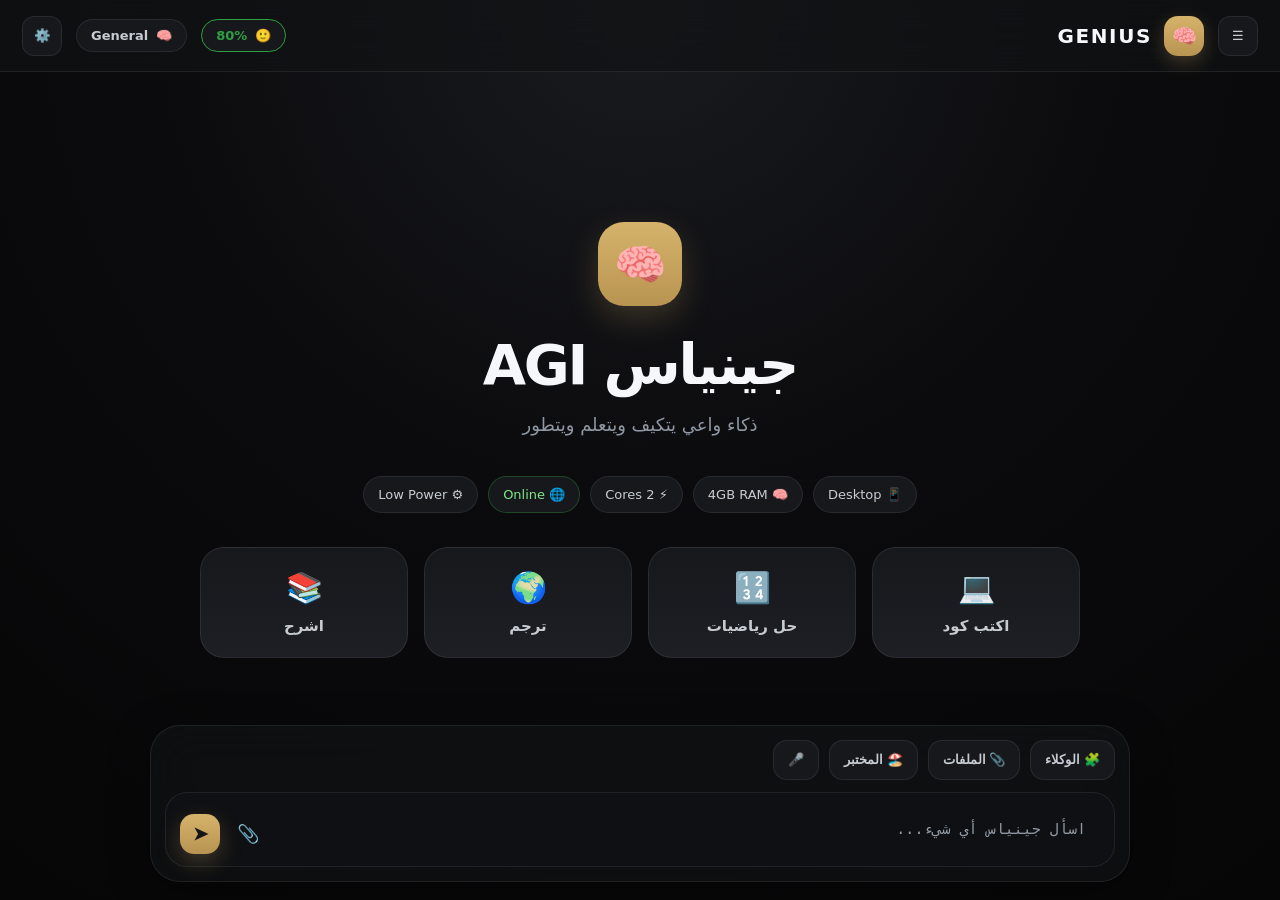
<file: index.html>
<!DOCTYPE html>
<html lang="ar" dir="rtl">
<head>
<meta charset="UTF-8">
<meta name="viewport" content="width=device-width, initial-scale=1.0, maximum-scale=1.0, user-scalable=no">
<meta name="theme-color" content="#0a0a0f">
<meta name="description" content="GENIUS AGI - Conscious Local AI">
<meta name="apple-mobile-web-app-capable" content="yes">
<meta name="apple-mobile-web-app-status-bar-style" content="black-translucent">
<title>GENIUS AGI</title>
<link rel="manifest" href="manifest.json">
<link rel="apple-touch-icon" href="assets/icons/icon-192x192.png">
<link rel="stylesheet" href="css/styles.css">
</head>
<body data-theme="dark">
<canvas id="particle-canvas"></canvas>

<div id="app">
  <header id="header">
    <div class="header-left">
      <button class="menu-btn" id="menu-btn">☰</button>
      <div class="logo">
        <div class="logo-icon">🧠</div>
        <div class="logo-text">GENIUS</div>
      </div>
    </div>
    <div class="header-right">
      <div class="agent-badge" id="consciousness-badge" title="Consciousness">
        <span>🧠</span><span>80%</span>
      </div>
      <div class="agent-badge" id="current-agent">
        <span id="agent-icon">🧠</span>
        <span id="agent-name">General</span>
      </div>
      <button class="header-btn" id="settings-btn">⚙️</button>
    </div>
  </header>

  <div id="chat-container">
    <div class="welcome-screen" id="welcome-screen">
      <div class="welcome-logo">🧠</div>
      <h1 class="welcome-title" data-i18n="welcome_title">GENIUS AGI</h1>
      <p class="welcome-subtitle" data-i18n="welcome_subtitle">Conscious AI that adapts, learns, and evolves</p>
      <div class="device-info" id="device-info"></div>
      <div class="quick-actions">
        <div class="quick-action" data-action="code"><div class="quick-action-icon">💻</div><div class="quick-action-text" data-i18n="qa_code">Write Code</div></div>
        <div class="quick-action" data-action="math"><div class="quick-action-icon">🔢</div><div class="quick-action-text" data-i18n="qa_math">Solve Math</div></div>
        <div class="quick-action" data-action="translate"><div class="quick-action-icon">🌍</div><div class="quick-action-text" data-i18n="qa_translate">Translate</div></div>
        <div class="quick-action" data-action="explain"><div class="quick-action-icon">📚</div><div class="quick-action-text" data-i18n="qa_explain">Explain</div></div>
      </div>
    </div>
    <div id="messages"></div>
  </div>

  <div id="input-area">
    <div class="input-toolbar">
      <button class="toolbar-btn" id="btn-agents" data-i18n="agents">🧩 Agents</button>
      <button class="toolbar-btn" id="btn-files" data-i18n="files">📎 Files</button>
      <button class="toolbar-btn" id="btn-sandbox" data-i18n="sandbox">🏖️ Sandbox</button>
      <button class="toolbar-btn" id="btn-voice">🎤</button>
    </div>
    <div class="input-wrapper">
      <textarea id="message-input" rows="1" placeholder="Ask GENIUS anything..." data-i18n-placeholder="input_placeholder"></textarea>
      <div class="input-actions">
        <button class="input-btn" id="btn-attach">📎</button>
        <button class="input-btn send-btn" id="btn-send">➤</button>
      </div>
    </div>
  </div>
</div>

<div id="sidebar-overlay"></div>
<aside id="sidebar">
  <div class="sidebar-header">
    <div class="sidebar-title">GENIUS</div>
    <button class="sidebar-close" id="sidebar-close">✕</button>
  </div>
  <button class="new-chat-btn" id="new-chat-btn" data-i18n="new_chat">+ New Chat</button>
  <div class="chat-list" id="chat-list"></div>
  <div class="sidebar-footer">
    <button class="sidebar-btn" id="btn-export">📤 <span data-i18n="export">Export</span></button>
    <button class="sidebar-btn" id="btn-import">📥 <span data-i18n="import">Import</span></button>
    <button class="sidebar-btn" id="btn-clear">🗑️ <span data-i18n="clear">Clear All</span></button>
    <input type="file" id="import-file" accept=".json" style="display:none">
  </div>
</aside>

<div class="modal-overlay" id="modal-settings">
  <div class="modal">
    <div class="modal-header">
      <div class="modal-title" data-i18n="settings">⚙️ Settings</div>
      <button class="modal-close" data-close>✕</button>
    </div>
    <div class="modal-body">
      <div class="setting-item">
        <label class="setting-label" data-i18n="language">Language</label>
        <select id="setting-lang">
          <option value="en">🇺🇸 English</option>
          <option value="ar" selected>🇸🇦 العربية</option>
          <option value="es">🇪🇸 Español</option>
          <option value="fr">🇫🇷 Français</option>
          <option value="de">🇩🇪 Deutsch</option>
          <option value="zh">🇨🇳 中文</option>
          <option value="ja">🇯🇵 日本語</option>
          <option value="ru">🇷🇺 Русский</option>
          <option value="pt">🇧🇷 Português</option>
          <option value="it">🇮🇹 Italiano</option>
          <option value="ko">🇰🇷 한국어</option>
          <option value="tr">🇹🇷 Türkçe</option>
          <option value="hi">🇮🇳 हिन्दी</option>
          <option value="id">🇮🇩 Indonesia</option>
        </select>
      </div>
      <div class="setting-item">
        <label class="setting-label" data-i18n="theme">Theme</label>
        <div class="theme-grid">
          <div class="theme-option active" data-theme="dark">Dark</div>
          <div class="theme-option" data-theme="light">Light</div>
          <div class="theme-option" data-theme="ocean">Ocean</div>
          <div class="theme-option" data-theme="forest">Forest</div>
          <div class="theme-option" data-theme="sunset">Sunset</div>
          <div class="theme-option" data-theme="cyber">Cyber</div>
        </div>
      </div>
      <div class="setting-item">
        <label class="setting-label" data-i18n="voice">Voice Output</label>
        <select id="setting-voice"><option value="off">Off</option><option value="on">On</option></select>
      </div>
      <div class="setting-item">
        <label class="setting-label">🧠 Consciousness</label>
        <select id="setting-consciousness">
          <option value="on">On — Full consciousness</option>
          <option value="lite">Lite — Basic emotions</option>
          <option value="off">Off — Classic mode</option>
        </select>
      </div>
      <div class="setting-item">
        <label class="setting-label" data-i18n="memory">Memory</label>
        <p class="setting-desc" id="memory-usage">Using 0 KB</p>
        <button class="sidebar-btn" id="btn-clear-memory" style="width:100%;margin-top:8px">🗑️ <span data-i18n="clear_memory">Clear Memory</span></button>
      </div>
      <div class="setting-item" style="border-top:1px solid var(--border-glow);padding-top:20px">
        <label class="setting-label">☁️ Google Drive Sync</label>
        <p class="setting-desc">Backup data to Google Drive</p>
        <div id="gdrive-status" style="margin-bottom:10px;font-size:13px;color:var(--text-muted)">Not connected</div>
        <button class="sidebar-btn" id="btn-gdrive-signin" style="width:100%;margin-bottom:8px;background:linear-gradient(135deg,#4285f4,#34a853);color:#fff;border:none">
          <span>🔐</span> <span>Sign in with Google</span>
        </button>
        <button class="sidebar-btn" id="btn-gdrive-backup" style="width:100%;margin-bottom:8px;display:none">
          <span>📤</span> <span>Backup to Drive</span>
        </button>
        <button class="sidebar-btn" id="btn-gdrive-restore" style="width:100%;display:none">
          <span>📥</span> <span>Restore from Drive</span>
        </button>
      </div>
    </div>
  </div>
</div>

<div class="modal-overlay" id="modal-consciousness">
  <div class="modal" style="max-width:500px">
    <div class="modal-header">
      <div class="modal-title">🧠 Consciousness</div>
      <button class="modal-close" data-close>✕</button>
    </div>
    <div class="modal-body"><div id="consciousness-panel"></div></div>
  </div>
</div>

<div class="modal-overlay" id="modal-agents">
  <div class="modal">
    <div class="modal-header">
      <div class="modal-title" data-i18n="select_agent">🧩 Select Agent</div>
      <button class="modal-close" data-close>✕</button>
    </div>
    <div class="modal-body"><div class="agent-grid" id="agent-grid"></div></div>
  </div>
</div>

<div class="modal-overlay" id="modal-files">
  <div class="modal">
    <div class="modal-header">
      <div class="modal-title" data-i18n="upload_files">📎 Upload Files</div>
      <button class="modal-close" data-close>✕</button>
    </div>
    <div class="modal-body">
      <div class="file-drop-zone" id="file-drop-zone">
        <div class="file-drop-icon">📁</div>
        <div class="file-drop-text" data-i18n="drop_files">Drop files here or click to browse</div>
        <input type="file" id="file-input" multiple accept=".txt,.pdf,.doc,.docx,.md,.json,.csv" style="display:none">
      </div>
      <div class="file-list" id="file-list"></div>
    </div>
  </div>
</div>

<div class="modal-overlay" id="modal-sandbox">
  <div class="modal" style="max-width:600px">
    <div class="modal-header">
      <div class="modal-title" data-i18n="code_sandbox">🏖️ Code Sandbox</div>
      <button class="modal-close" data-close>✕</button>
    </div>
    <div class="modal-body">
      <p style="font-size:12px;color:var(--text-muted);margin-bottom:10px">Run JavaScript safely in your browser</p>
      <div class="sandbox-editor"><textarea id="sandbox-code">console.log('Hello GENIUS');</textarea></div>
      <button class="sandbox-run" id="sandbox-run">▶ Run Code</button>
      <div class="sandbox-output" id="sandbox-output">// Output will appear here...</div>
    </div>
  </div>
</div>

<div id="toast-container"></div>

<script src="js/i18n.js"></script>
<script src="js/ai-engine.js"></script>
<script src="js/consciousness.js"></script>
<script src="js/internet.js"></script>
<script src="js/gdrive.js"></script>
<script src="js/app.js"></script>
</body>
</html>
</file>
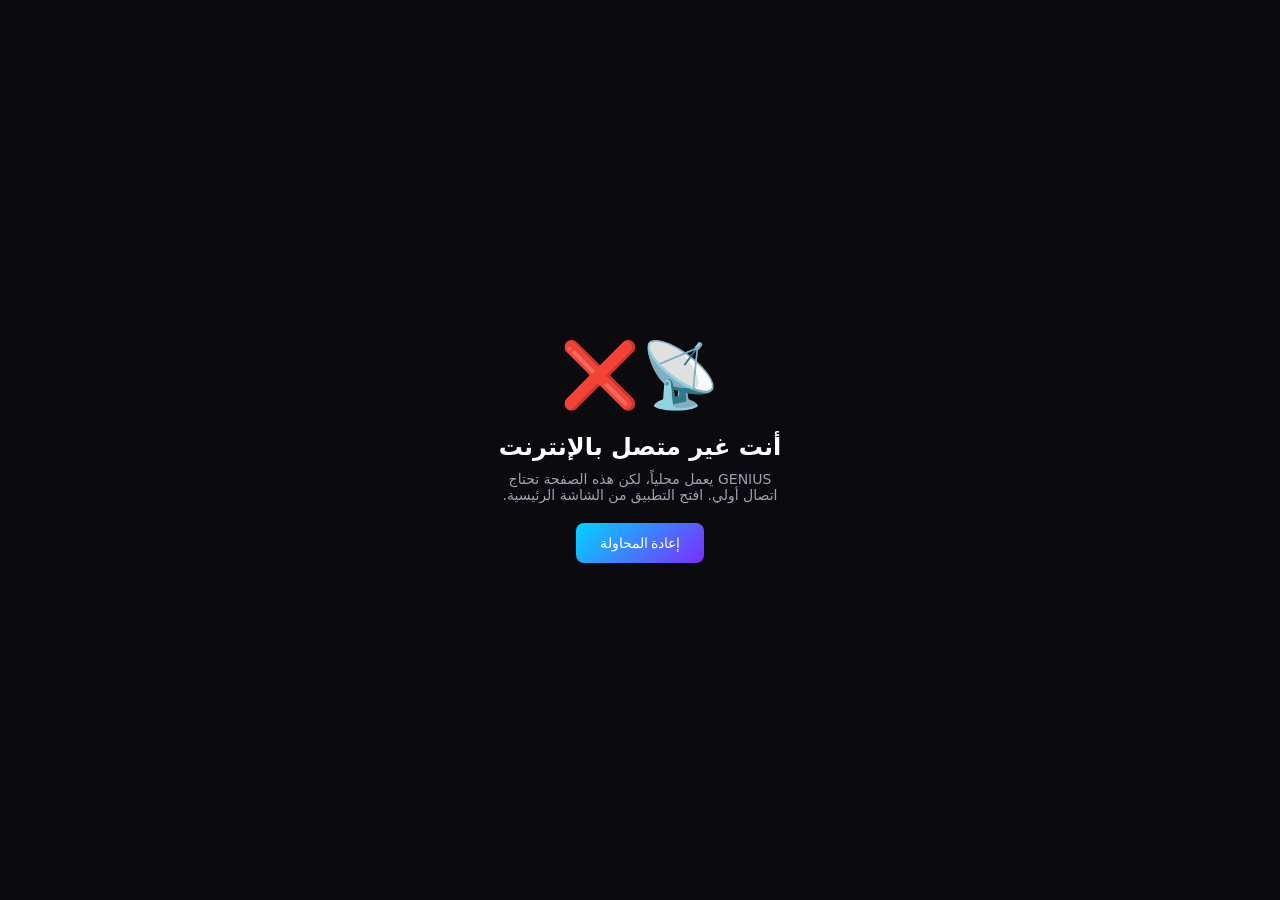
<file: offline.html>
<!DOCTYPE html>
<html lang="ar" dir="rtl">
<head>
<meta charset="UTF-8">
<meta name="viewport" content="width=device-width, initial-scale=1.0">
<title>GENIUS - Offline</title>
<style>
body { margin: 0; padding: 0; background: #0a0a0f; color: #fff; font-family: system-ui, sans-serif; display: flex; align-items: center; justify-content: center; height: 100vh; text-align: center; }
.icon { font-size: 64px; margin-bottom: 20px; }
h1 { font-size: 24px; margin-bottom: 10px; }
p { color: #a0a0b0; font-size: 14px; max-width: 300px; margin: 0 auto 20px; }
button { padding: 12px 24px; background: linear-gradient(135deg, #00d4ff, #7b2dff); border: none; border-radius: 8px; color: #fff; font-size: 14px; cursor: pointer; }
</style>
</head>
<body>
<div>
<div class="icon">📡❌</div>
<h1>أنت غير متصل بالإنترنت</h1>
<p>GENIUS يعمل محلياً، لكن هذه الصفحة تحتاج اتصال أولي. افتح التطبيق من الشاشة الرئيسية.</p>
<button onclick="location.reload()">إعادة المحاولة</button>
</div>
</body>
</html>
</file>
<file: css/styles.css>
:root {
  --bg: #0b0b0d;
  --surface: #111214;
  --surface-2: #17181c;
  --surface-3: #1d1f24;
  --surface-glass: rgba(17,18,20,.72);

  --text: #f5f7fa;
  --text-2: #c7ccd3;
  --text-3: #8f98a3;

  --border: rgba(255,255,255,.08);
  --border-strong: rgba(255,255,255,.14);

  --accent: #d6b36a;
  --accent-2: #b89452;

  --success: #2ea043;
  --error: #ff6b6b;

  --radius: 22px;
  --radius-lg: 28px;
  --radius-sm: 14px;

  --shadow: 0 10px 40px rgba(0,0,0,.35);
  --shadow-soft: 0 4px 20px rgba(0,0,0,.18);

  --font-main: Inter, system-ui, -apple-system, BlinkMacSystemFont, "Segoe UI", sans-serif;
  --font-mono: "SF Mono", "Fira Code", monospace;
}

*{margin:0;padding:0;box-sizing:border-box}
html,body{height:100%;overflow:hidden}
body{
  font-family:var(--font-main);
  background:radial-gradient(circle at top,#1a1b20 0%,#0b0b0d 45%,#060607 100%);
  color:var(--text);
  -webkit-font-smoothing:antialiased;
  text-rendering:optimizeLegibility;
}

#particle-canvas{display:none}

#app{height:100vh;display:flex;flex-direction:column;max-width:1440px;margin:0 auto}

#header{
  height:72px;
  display:flex;align-items:center;justify-content:space-between;
  padding:0 22px;
  background:var(--surface-glass);
  backdrop-filter:blur(18px);
  border-bottom:1px solid var(--border);
}

.header-left,.header-right{display:flex;align-items:center;gap:14px}

.menu-btn,.header-btn{
  width:40px;height:40px;border-radius:12px;
  border:1px solid var(--border);
  background:var(--surface-2);
  color:var(--text-2);cursor:pointer;
}

.logo{display:flex;align-items:center;gap:12px}
.logo-icon{
  width:40px;height:40px;border-radius:14px;
  background:linear-gradient(180deg,var(--accent),var(--accent-2));
  display:grid;place-items:center;font-size:20px;color:#151515;
  box-shadow:0 6px 18px rgba(214,179,106,.25);
}
.logo-text{font-size:20px;font-weight:800;letter-spacing:.08em}

.agent-badge{
  display:flex;align-items:center;gap:8px;
  padding:8px 14px;border-radius:999px;
  background:var(--surface-2);
  border:1px solid var(--border);
  color:var(--text-2);font-size:13px;font-weight:600;
}

#chat-container{flex:1;overflow-y:auto;padding:28px 22px 140px}

.welcome-screen{
  min-height:calc(100vh - 220px);
  display:flex;flex-direction:column;align-items:center;justify-content:center;
  text-align:center;max-width:880px;margin:0 auto;
}

.welcome-logo{
  width:84px;height:84px;border-radius:26px;
  background:linear-gradient(180deg,var(--accent),var(--accent-2));
  display:grid;place-items:center;font-size:42px;color:#151515;
  box-shadow:0 12px 32px rgba(214,179,106,.22);margin-bottom:26px;
}

.welcome-title{font-size:56px;font-weight:900;letter-spacing:-.04em;margin-bottom:12px}
.welcome-subtitle{font-size:18px;line-height:1.8;color:var(--text-3);max-width:760px;margin-bottom:34px}

.device-info{display:flex;gap:10px;flex-wrap:wrap;justify-content:center;margin-bottom:34px}
.device-chip{
  padding:10px 14px;border-radius:999px;
  background:var(--surface-2);border:1px solid var(--border);
  color:var(--text-2);font-size:13px;
}
.device-chip.online{border-color:rgba(46,160,67,.35);color:#7ee787}
.device-chip.offline{border-color:rgba(255,107,107,.35);color:#ff9b9b}

.quick-actions{
  width:100%;max-width:980px;
  display:grid;grid-template-columns:repeat(4,1fr);gap:16px;
}
.quick-action{
  background:linear-gradient(180deg,var(--surface-2),var(--surface-3));
  border:1px solid var(--border);border-radius:24px;
  padding:22px 18px;cursor:pointer;
  transition:transform .18s ease,border-color .18s ease,background .18s ease;
}
.quick-action:hover{transform:translateY(-4px);border-color:rgba(214,179,106,.38)}
.quick-action-icon{font-size:30px;margin-bottom:12px}
.quick-action-text{font-size:15px;font-weight:600;color:var(--text-2)}

.message{display:flex;gap:14px;margin-bottom:24px}
.message.user{flex-direction:row-reverse}
.message-avatar{
  width:40px;height:40px;border-radius:14px;flex-shrink:0;
  display:grid;place-items:center;font-size:18px;
}
.message.assistant .message-avatar{background:linear-gradient(180deg,var(--accent),var(--accent-2));color:#151515}
.message.user .message-avatar{background:var(--surface-2);border:1px solid var(--border)}

.message-content{
  max-width:min(880px,calc(100vw - 120px));
  padding:16px 18px;border-radius:22px;line-height:1.75;font-size:15px;
}
.message.assistant .message-content{background:var(--surface-glass);border:1px solid var(--border)}
.message.user .message-content{background:linear-gradient(180deg,#23262d,#1a1d23);border:1px solid var(--border-strong)}
.message-time{margin-top:8px;font-size:12px;color:var(--text-3)}

.code-block{background:#0f1115;border:1px solid rgba(255,255,255,.08);border-radius:18px;overflow:hidden;margin:12px 0}
.code-header{display:flex;align-items:center;justify-content:space-between;padding:10px 14px;background:#171920;border-bottom:1px solid rgba(255,255,255,.06)}
.code-lang{font:600 12px var(--font-mono);color:#c9d1d9}
.code-copy{background:none;border:none;color:#c9d1d9;cursor:pointer}
.code-block pre{padding:16px;overflow:auto;font:13px/1.7 var(--font-mono);color:#e6edf3}

#input-area{
  position:fixed;left:50%;bottom:18px;transform:translateX(-50%);
  width:min(980px,calc(100vw - 24px));
  background:var(--surface-glass);backdrop-filter:blur(22px);
  border:1px solid var(--border);border-radius:30px;padding:14px;box-shadow:var(--shadow);
}

.input-toolbar{display:flex;align-items:center;gap:10px;flex-wrap:wrap;margin-bottom:12px}
.toolbar-btn{
  height:40px;padding:0 14px;border-radius:14px;
  border:1px solid var(--border);background:var(--surface-2);
  color:var(--text-2);font-size:13px;font-weight:600;cursor:pointer;
}
.toolbar-btn:hover{border-color:rgba(214,179,106,.38);color:var(--text)}

.input-wrapper{
  display:flex;align-items:flex-end;gap:12px;
  background:#0f1013;border:1px solid var(--border);border-radius:22px;padding:12px 14px;
}
.input-wrapper:focus-within{border-color:rgba(214,179,106,.42);box-shadow:0 0 0 4px rgba(214,179,106,.08)}

#message-input{
  flex:1;min-height:28px;max-height:180px;resize:none;border:none;outline:none;
  background:transparent;color:var(--text);font-size:15px;line-height:1.7;
}
#message-input::placeholder{color:var(--text-3)}

.input-actions{display:flex;align-items:center;gap:8px}
.input-btn{
  width:40px;height:40px;border-radius:14px;border:none;
  background:transparent;color:var(--text-3);cursor:pointer;font-size:18px;
}
.input-btn:hover{background:var(--surface-2);color:var(--text)}
.send-btn{
  background:linear-gradient(180deg,var(--accent),var(--accent-2));
  color:#151515;font-weight:800;box-shadow:0 8px 22px rgba(214,179,106,.26);
}

#sidebar{
  position:fixed;top:0;right:-360px;width:360px;height:100%;z-index:1000;
  background:rgba(11,11,13,.9);backdrop-filter:blur(24px);
  border-left:1px solid var(--border);padding:20px;display:flex;flex-direction:column;
  transition:right .28s ease;
}
#sidebar.open{right:0}
#sidebar-overlay{position:fixed;inset:0;background:rgba(0,0,0,.46);opacity:0;pointer-events:none;transition:opacity .22s ease;z-index:999}
#sidebar-overlay.open{opacity:1;pointer-events:auto}

.sidebar-header{display:flex;align-items:center;justify-content:space-between;padding-bottom:16px;border-bottom:1px solid var(--border);margin-bottom:18px}
.sidebar-title{font-size:18px;font-weight:800;letter-spacing:.08em}
.sidebar-close{background:none;border:none;color:var(--text-2);font-size:22px;cursor:pointer}

.new-chat-btn{
  height:48px;border:none;border-radius:16px;cursor:pointer;font-weight:700;
  background:linear-gradient(180deg,var(--accent),var(--accent-2));color:#151515;margin-bottom:18px;
}

.chat-list{flex:1;overflow:auto}
.chat-item{
  display:flex;align-items:center;gap:12px;padding:12px 14px;border-radius:16px;
  border:1px solid transparent;cursor:pointer;color:var(--text-2);
}
.chat-item:hover,.chat-item.active{background:var(--surface-2);border-color:var(--border);color:var(--text)}
.chat-item-text{flex:1;white-space:nowrap;overflow:hidden;text-overflow:ellipsis}
.chat-item-date{font-size:11px;color:var(--text-3)}

.sidebar-footer{display:flex;flex-direction:column;gap:10px;padding-top:16px;border-top:1px solid var(--border)}
.sidebar-btn{
  height:42px;border-radius:14px;border:1px solid var(--border);background:var(--surface-2);
  color:var(--text-2);cursor:pointer;padding:0 14px;display:flex;align-items:center;gap:10px;font-weight:600;
}

.modal-overlay{position:fixed;inset:0;background:rgba(0,0,0,.62);display:flex;align-items:center;justify-content:center;padding:24px;opacity:0;pointer-events:none;transition:opacity .2s ease;z-index:2000}
.modal-overlay.open{opacity:1;pointer-events:auto}
.modal{
  width:100%;max-width:560px;max-height:88vh;overflow:hidden;display:flex;flex-direction:column;
  background:var(--surface);border:1px solid var(--border);border-radius:28px;box-shadow:var(--shadow);
  transform:translateY(12px) scale(.98);transition:transform .2s ease;
}
.modal-overlay.open .modal{transform:translateY(0) scale(1)}
.modal-header{display:flex;align-items:center;justify-content:space-between;padding:22px;border-bottom:1px solid var(--border)}
.modal-title{font-size:18px;font-weight:800}
.modal-close{background:none;border:none;color:var(--text-3);font-size:24px;cursor:pointer}
.modal-body{padding:22px;overflow:auto}

.setting-item{margin-bottom:22px}
.setting-label{display:block;margin-bottom:10px;font-size:14px;font-weight:700}
.setting-desc{font-size:13px;color:var(--text-3);margin-bottom:10px}

select,input[type="text"],textarea{
  width:100%;padding:12px 14px;border-radius:14px;
  border:1px solid var(--border);background:var(--surface-2);color:var(--text);outline:none;
}
select:focus,input:focus,textarea:focus{border-color:rgba(214,179,106,.42)}

.theme-grid{display:grid;grid-template-columns:repeat(2,1fr);gap:10px}
.theme-option{padding:14px;border-radius:14px;border:1px solid var(--border);background:var(--surface-2);text-align:center;cursor:pointer;font-weight:600;color:var(--text-2)}
.theme-option.active{border-color:rgba(214,179,106,.48);color:var(--text);box-shadow:0 0 0 3px rgba(214,179,106,.10)}

.agent-grid{display:grid;grid-template-columns:repeat(2,1fr);gap:12px}
.agent-card{padding:18px;border-radius:18px;background:var(--surface-2);border:1px solid var(--border);cursor:pointer;text-align:center;transition:transform .18s ease,border-color .18s ease}
.agent-card:hover{transform:translateY(-3px);border-color:rgba(214,179,106,.36)}
.agent-card.active{border-color:rgba(214,179,106,.48);background:#1b1d22}
.agent-card-icon{font-size:32px;margin-bottom:10px}
.agent-card-name{font-weight:700;margin-bottom:6px}
.agent-card-desc{font-size:12px;color:var(--text-3)}

.file-drop-zone{
  border:1px dashed rgba(214,179,106,.38);border-radius:22px;padding:34px 18px;text-align:center;cursor:pointer;
}
.file-drop-zone.dragover,.file-drop-zone:hover{background:rgba(214,179,106,.05)}
.file-drop-icon{font-size:42px;margin-bottom:10px}
.file-drop-text{color:var(--text-2)}

.file-list{display:flex;flex-direction:column;gap:10px;margin-top:14px}
.file-item{display:flex;align-items:center;gap:12px;padding:12px 14px;border-radius:16px;background:var(--surface-2);border:1px solid var(--border)}
.file-item-name{flex:1}
.file-item-remove{background:none;border:none;color:var(--error);cursor:pointer;font-size:18px}

.sandbox-editor,.sandbox-output{background:#0f1115;border:1px solid rgba(255,255,255,.08);border-radius:18px}
.sandbox-editor textarea{min-height:180px;background:transparent;border:none;color:#e6edf3;font:13px/1.7 var(--font-mono)}
.sandbox-output{padding:14px;color:#e6edf3;font:13px/1.7 var(--font-mono);min-height:88px;white-space:pre-wrap}
.sandbox-run{width:100%;height:46px;border:none;border-radius:14px;background:linear-gradient(180deg,var(--accent),var(--accent-2));color:#151515;font-weight:800;cursor:pointer;margin:14px 0}

#toast-container{position:fixed;top:18px;left:50%;transform:translateX(-50%);display:flex;flex-direction:column;gap:10px;z-index:3000}
.toast{display:flex;align-items:center;gap:10px;padding:12px 16px;border-radius:14px;background:var(--surface);border:1px solid var(--border);box-shadow:var(--shadow-soft)}

::-webkit-scrollbar{width:8px;height:8px}
::-webkit-scrollbar-thumb{background:#2a2d34;border-radius:999px}

@media (max-width: 900px){
  .welcome-title{font-size:42px}
  .quick-actions{grid-template-columns:repeat(2,1fr)}
  #input-area{width:calc(100vw - 16px);bottom:10px;padding:12px;border-radius:24px}
}

@media (max-width: 640px){
  #header{padding:0 14px;height:64px}
  .logo-text{font-size:18px}
  .welcome-title{font-size:34px}
  .welcome-subtitle{font-size:15px}
  .quick-actions{grid-template-columns:1fr}
  .message-content{max-width:calc(100vw - 88px)}
  #sidebar{width:min(92vw,360px)}
  .agent-grid,.theme-grid{grid-template-columns:1fr}
}

@media (prefers-reduced-motion: reduce){*{animation:none!important;transition:none!important}}
</file>
